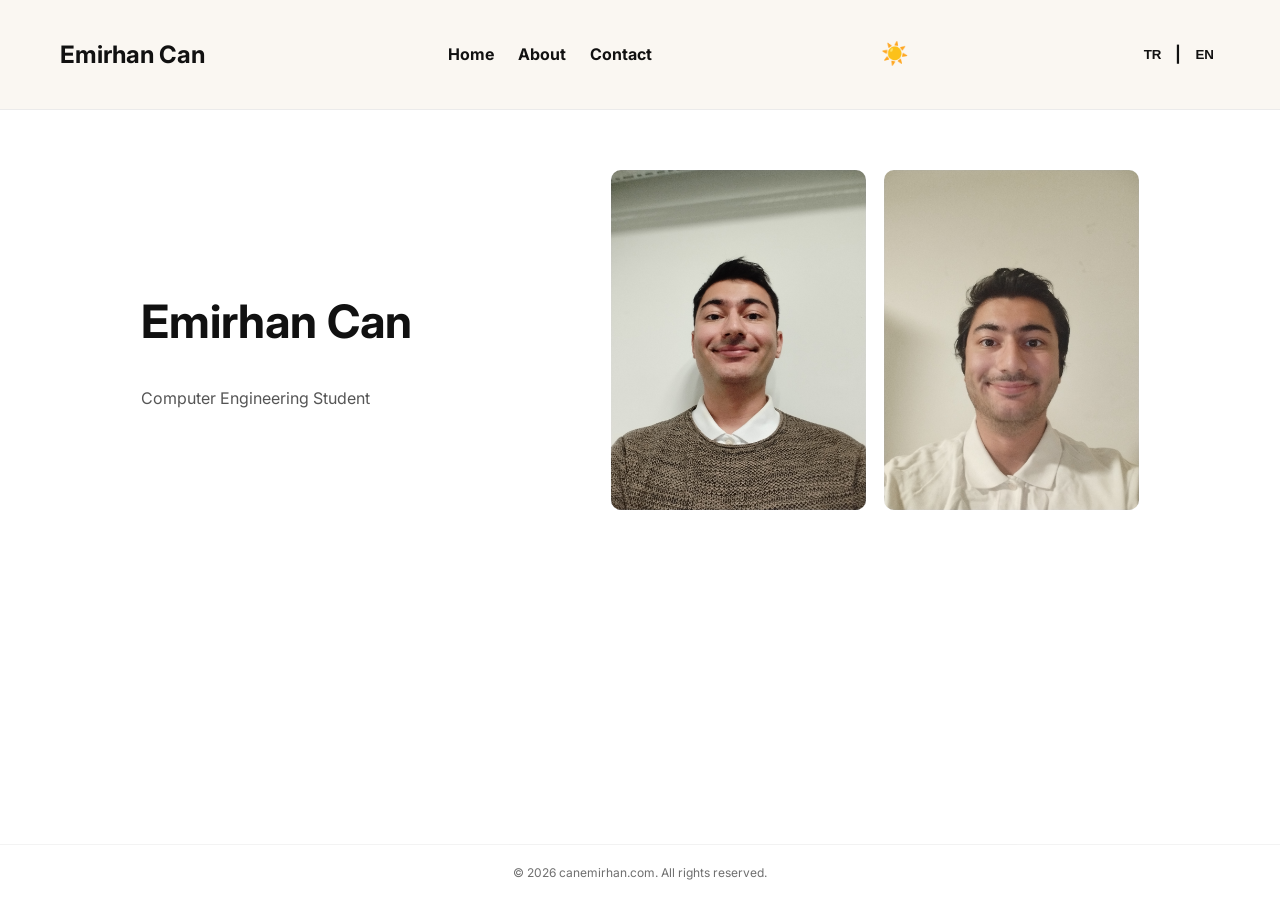
<file: index.html>
<!doctype html>
<html>
  <head>
    <title>Home</title>

    <script>
      (function () {
        const theme = localStorage.getItem("theme");
        const initialTheme = theme === "dark" ? "dark" : "light";
        document.documentElement.setAttribute("data-theme", initialTheme);

        const savedLang = localStorage.getItem("language") || "en";
        document.documentElement.setAttribute("data-lang", savedLang);

        window.addEventListener("DOMContentLoaded", function () {
          document.querySelectorAll("[data-tr]").forEach((el) => {
            el.textContent = el.dataset[savedLang];
          });
          document.documentElement.classList.add("lang-loaded");
        });
      })();
    </script>
    <link rel="icon" type="image/png" href="static/images/icons/favicon.png" />
    <link rel="preconnect" href="https://fonts.googleapis.com" />
    <link rel="preconnect" href="https://fonts.gstatic.com" crossorigin />
    <link
      href="https://fonts.googleapis.com/css2?family=Inter:wght@300;400;500;600;700&display=swap"
      rel="stylesheet"
    />
    <link rel="stylesheet" href="static/css/style.css" />
  </head>
  <body>
    <nav class="navbar">
      <a href="index.html" style="text-decoration: none; color: inherit"
        ><h2>Emirhan Can</h2></a
      >
      <div class="nav-links">
        <a href="index.html" data-en="Home" data-tr="Ana Sayfa">Home</a>
        <a href="about.html" data-en="About" data-tr="Hakkımda">About</a>
        <a href="contact.html" data-en="Contact" data-tr="İletişim">Contact</a>
      </div>

      <button id="theme-toggle" aria-label="Toggle theme"></button>
      <div class="language-toggle">
        <button id="lang-tr">TR</button>
        <span>|</span>
        <button id="lang-en">EN</button>
      </div>
    </nav>

    <hr class="nav-divider" />

    <main class="page-content">
      <section class="hero">
        <div class="hero-text">
          <h1 data-tr="Emirhan Can" data-en="Emirhan Can">Emirhan Can</h1>

          <p
            data-tr="Bilgisayar Mühendisliği Öğrencisi"
            data-en="Computer Engineering Student"
          >
            Computer Engineering Student
          </p>
        </div>

        <div class="hero-images">
          <div class="hero-image">
            <img
              src="static/images/photo2.jpg"
              alt="Emirhan profile photo"
              class="hero-photo"
            />
          </div>
          <div class="hero-image">
            <img
              src="static/images/photo.jpg"
              alt="Emirhan second profile photo"
              class="hero-photo"
            />
          </div>
        </div>
      </section>
    </main>

    <footer class="copyright">
      <p
        data-en="© 2026 canemirhan.com. All rights reserved."
        data-tr="© 2026 canemirhan.com. Tüm hakları saklıdır."
      >
        © 2026 canemirhan.com. All rights reserved.
      </p>
    </footer>

    <script src="static/js/theme.js"></script>
    <script src="static/js/language.js"></script>
    <script src="static/js/contact.js"></script>
    <script src="static/js/navigation.js"></script>
  </body>
</html>
</file>
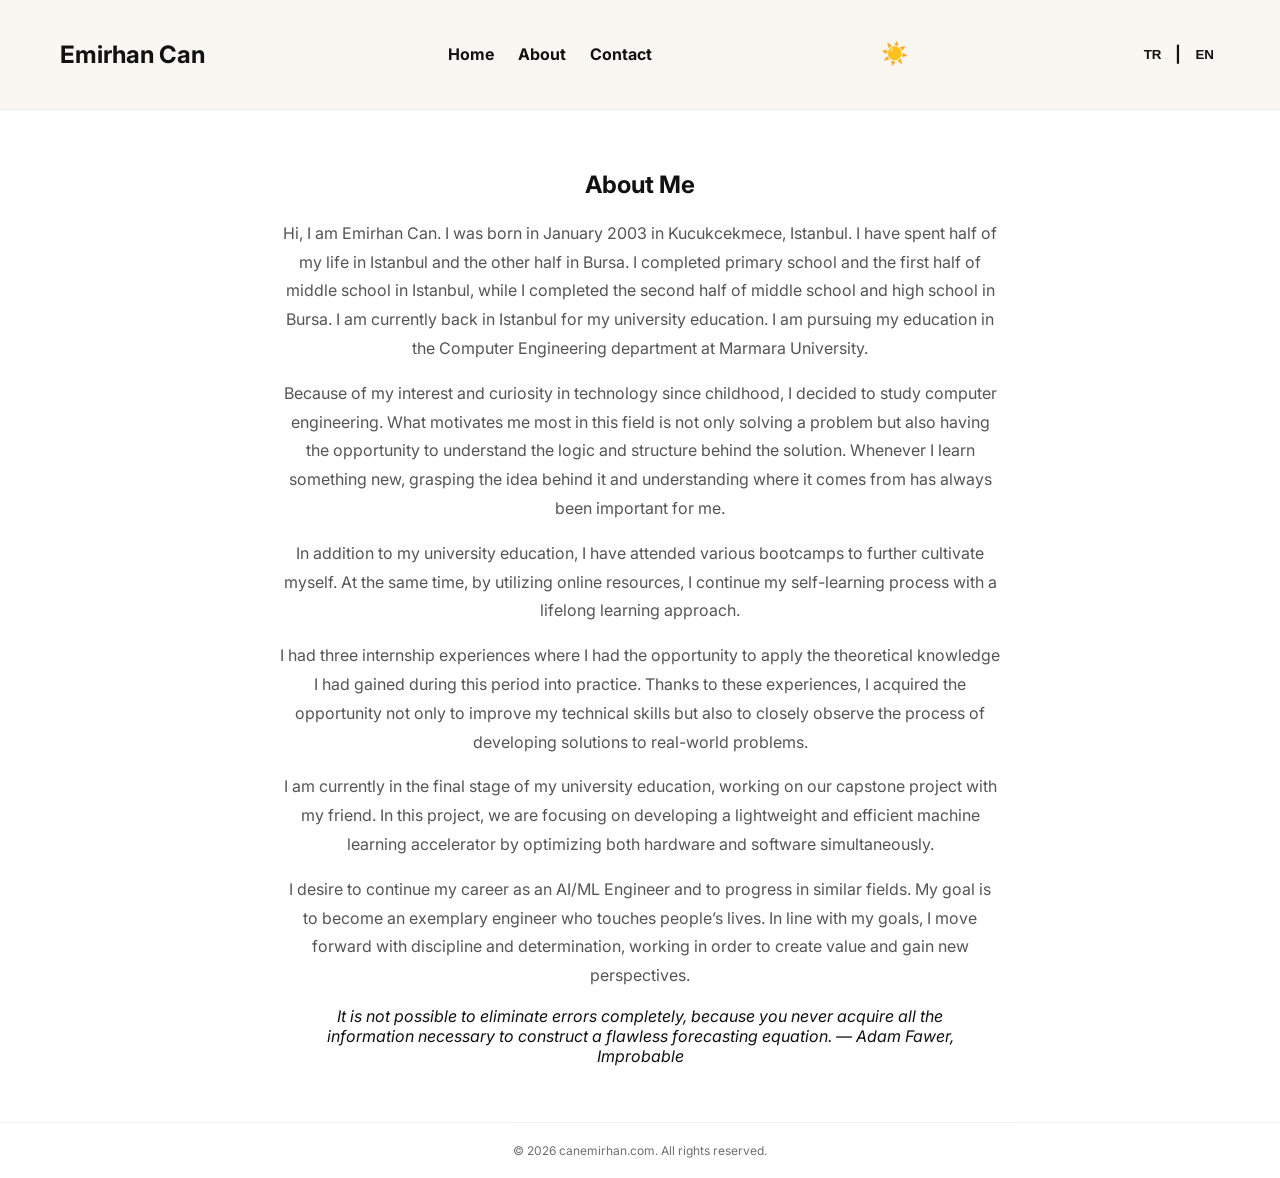
<file: about.html>
<!doctype html>
<html>
  <head>
    <title>Emirhan Can | About</title>

    <script>
      (function () {
        const theme = localStorage.getItem("theme");
        const initialTheme = theme === "dark" ? "dark" : "light";
        document.documentElement.setAttribute("data-theme", initialTheme);

        const savedLang = localStorage.getItem("language") || "en";
        document.documentElement.setAttribute("data-lang", savedLang);

        window.addEventListener("DOMContentLoaded", function () {
          document.querySelectorAll("[data-tr]").forEach((el) => {
            el.textContent = el.dataset[savedLang];
          });
          document.documentElement.classList.add("lang-loaded");
        });
      })();
    </script>
    <link rel="icon" type="image/png" href="static/images/icons/favicon.png" />
    <link rel="preconnect" href="https://fonts.googleapis.com" />
    <link rel="preconnect" href="https://fonts.gstatic.com" crossorigin />
    <link
      href="https://fonts.googleapis.com/css2?family=Inter:wght@300;400;500;600;700&display=swap"
      rel="stylesheet"
    />
    <link rel="stylesheet" href="static/css/style.css" />
  </head>
  <body>
    <nav class="navbar">
      <a href="index.html" style="text-decoration: none; color: inherit"
        ><h2>Emirhan Can</h2></a
      >
      <div class="nav-links">
        <a href="index.html" data-en="Home" data-tr="Ana Sayfa">Home</a>
        <a href="about.html" data-en="About" data-tr="Hakkımda">About</a>
        <a href="contact.html" data-en="Contact" data-tr="İletişim">Contact</a>
      </div>

      <button id="theme-toggle" aria-label="Toggle theme"></button>
      <div class="language-toggle">
        <button id="lang-tr">TR</button>
        <span>|</span>
        <button id="lang-en">EN</button>
      </div>
    </nav>

    <hr class="nav-divider" />

    <main class="page-content">
      <section class="about">
        <div class="about-content">
          <h1 data-en="About Me" data-tr="Hakkımda">About Me</h1>
          <p
            class="about-text"
            data-en="Hi, I am Emirhan Can. I was born in January 2003 in Kucukcekmece, Istanbul. I have spent half of my life in Istanbul and the other half in Bursa. I completed primary school and the first half of middle school in Istanbul, while I completed the second half of middle school and high school in Bursa. I am currently back in Istanbul for my university education. I am pursuing my education in the Computer Engineering department at Marmara University."
            data-tr="Merhaba, ben Emirhan Can. 2003 Ocak doğumluyum. İstanbul, Küçükçekmece'de dünyaya geldim. Yaşantımın yarısı İstanbul'da, yarısı da Bursa'da geçti, geçmeye de devam ediyor. İlkokul ve ortaokulun ilk yarısını İstanbul'da, ortaokulun diğer yarısı ve liseyi de Bursa'da okudum. Şu anda üniversite eğitimim için tekrar İstanbul'dayım. Marmara Üniversitesi, Bilgisayar Mühendisliği bölümünde öğrenimime devam ediyorum."
          >
            [Passage 1 Placeholder]
          </p>
          <p
            class="about-text"
            data-en="Because of my interest and curiosity in technology since childhood, I decided to study computer engineering. What motivates me most in this field is not only solving a problem but also having the opportunity to understand the logic and structure behind the solution. Whenever I learn something new, grasping the idea behind it and understanding where it comes from has always been important for me."
            data-tr="Çocukluğumdan gelen teknolojiye olan ilgim ve merakım nedeniyle bilgisayar mühendisliğini tercih ettim.  Bu alanda beni en çok motive eden şey, bir problemi çözmenin yanı sıra o çözümün arkasındaki mantığı ve yapıyı anlayabilme fırsatı sunabilmesidir. Yeni bir bilgi öğrendiğimde, onun arkasındaki fikri kavramak ve nereden geldiğini öğrenmek benim için her zaman önemli olmuştur."
          >
            [Passage 2 Placeholder]
          </p>
          <p
            class="about-text"
            data-en="In addition to my university education, I have attended various bootcamps to further cultivate myself. At the same time, by utilizing online resources, I continue my self-learning process with a lifelong learning approach."
            data-tr="Üniversite eğitimimin yanı sıra kendimi yetiştirmek için çeşitli eğitimlere katıldım. Aynı zamanda çevrimiçi kaynaklardan da faydalanarak yaşam boyu öğrenme anlayışıyla kendi kendime öğrenme sürecimi sürdürmeye devam ediyorum."
          >
            [Passage 3 Placeholder]
          </p>
          <p
            class="about-text"
            data-en="I had three internship experiences where I had the opportunity to apply the theoretical knowledge I had gained during this period into practice. Thanks to these experiences, I acquired the opportunity not only to improve my technical skills but also to closely observe the process of developing solutions to real-world problems."
            data-tr="Bu süreçte edindiğim teorik bilgileri pratiğe dökme fırsatı bulduğum üç adet staj deneyimim oldu. Bu deneyimler sayesinde hem teknik bilgilerimi geliştirme hem de gerçek dünya problemlerinee çözüm üretme sürecini yakından gözlemleme fırsatı elde ettim."
          >
            [Passage 4 Placeholder]
          </p>
          <p
            class="about-text"
            data-en="I am currently in the final stage of my university education, working on our capstone project with my friend. In this project, we are focusing on developing a lightweight and efficient machine learning accelerator by optimizing both hardware and software simultaneously."
            data-tr="Şu anda üniversite eğitimimin son aşamasında arkadaşım ile beraber bitirme projemiz üzerinde çalışıyoruz. Bu projede donanım ve yazılımı eşzamanlı olarak optimize ederek hafif ve verimli bir makine öğrenimi hızlandırıcısı geliştirmeye odaklanıyoruz."
          >
            [Passage 5 Placeholder]
          </p>
          <p
            class="about-text"
            data-en="I desire to continue my career as an AI/ML Engineer and to progress in similar fields. My goal is to become an exemplary engineer who touches people’s lives. In line with my goals, I move forward with discipline and determination, working in order to create value and gain new perspectives."
            data-tr="Kariyerime AI/ML Engineer olarak devam etmek ve buna benzer alanlarda ilerlemek istiyorum. İnsanlara dokunan ve örnek gösterilen bir mühendis olmayı hedefliyorum. Hedeflerim doğrultusunda disiplinli ve kararlı bir şekilde ilerliyor, değer yaratmak ve yeni perspektifler kazanmak için çalışıyorum."
          >
            [Passage 6 Placeholder]
          </p>
          <blockquote
            class="about-quote"
            style="font-style: italic"
            data-en="It is not possible to eliminate errors completely, because you never acquire all the information necessary to construct a flawless forecasting equation. — Adam Fawer, Improbable"
            data-tr="Söyleyeceklerim diğer olasılık metodolojisi için de geçerlidir, hiçbir şeyden tamamen emin olamazsın; o zaman tahmin yürütmek için kullanılan denklemler hataları en aza indirgemek içindir, hata payını ortadan kaldırmak için değil. — Adam Fawer, Olasılıksız"
          >
            [Quote Placeholder]
          </blockquote>
        </div>
      </section>
    </main>

    <footer class="copyright">
      <p
        data-en="© 2026 canemirhan.com. All rights reserved."
        data-tr="© 2026 canemirhan.com. Tüm hakları saklıdır."
      >
        © 2026 canemirhan.com. All rights reserved.
      </p>
    </footer>

    <script src="static/js/theme.js"></script>
    <script src="static/js/language.js"></script>
    <script src="static/js/contact.js"></script>
    <script src="static/js/navigation.js"></script>
  </body>
</html>
</file>
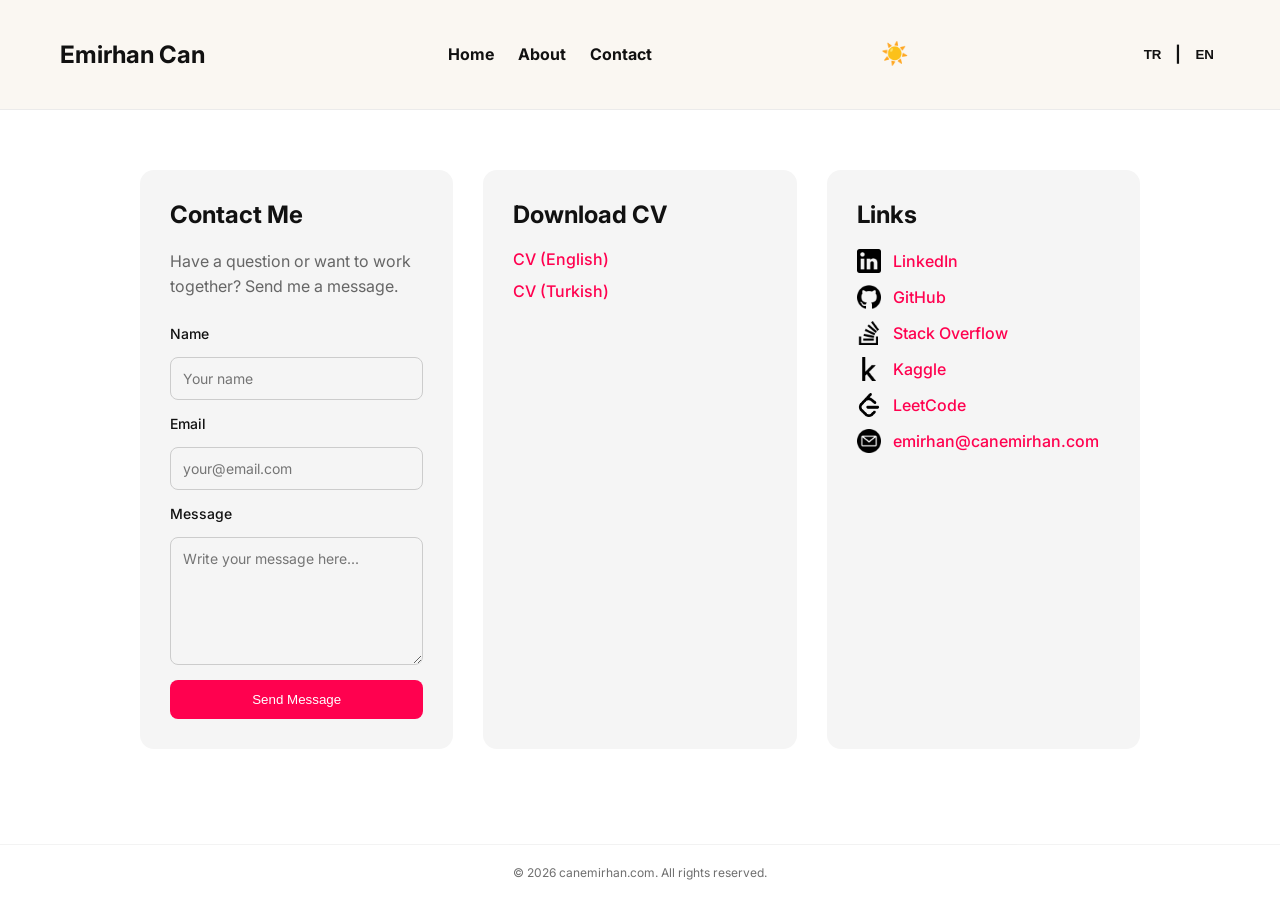
<file: contact.html>
<!doctype html>
<html>
  <head>
    <title>Contact</title>

    <script>
      (function () {
        const theme = localStorage.getItem("theme");
        const initialTheme = theme === "dark" ? "dark" : "light";
        document.documentElement.setAttribute("data-theme", initialTheme);

        const savedLang = localStorage.getItem("language") || "en";
        document.documentElement.setAttribute("data-lang", savedLang);

        window.addEventListener("DOMContentLoaded", function () {
          document.querySelectorAll("[data-tr]").forEach((el) => {
            el.textContent = el.dataset[savedLang];
          });
          document.documentElement.classList.add("lang-loaded");
        });
      })();
    </script>
    <link rel="icon" type="image/png" href="static/images/icons/favicon.png" />
    <link rel="preconnect" href="https://fonts.googleapis.com" />
    <link rel="preconnect" href="https://fonts.gstatic.com" crossorigin />
    <link
      href="https://fonts.googleapis.com/css2?family=Inter:wght@300;400;500;600;700&display=swap"
      rel="stylesheet"
    />
    <link rel="stylesheet" href="static/css/style.css" />
  </head>
  <body>
    <nav class="navbar">
      <a href="index.html" style="text-decoration: none; color: inherit"
        ><h2>Emirhan Can</h2></a
      >
      <div class="nav-links">
        <a href="index.html" data-en="Home" data-tr="Ana Sayfa">Home</a>
        <a href="about.html" data-en="About" data-tr="Hakkımda">About</a>
        <a href="contact.html" data-en="Contact" data-tr="İletişim">Contact</a>
      </div>

      <button id="theme-toggle" aria-label="Toggle theme"></button>
      <div class="language-toggle">
        <button id="lang-tr">TR</button>
        <span>|</span>
        <button id="lang-en">EN</button>
      </div>
    </nav>

    <hr class="nav-divider" />

    <main class="page-content">
      <section class="page">
        <div class="contact-container">
          <div class="contact-left contact-panel">
            <h2 data-en="Contact Me" data-tr="Bana Ulaşın">Contact Me</h2>
            <p
              class="contact-intro"
              data-en="Have a question or want to work together? Send me a message."
              data-tr="Bir sorunuz mu var veya birlikte çalışmak mı istiyorsunuz? Bana bir mesaj gönderin."
            >
              Have a question or want to work together? Send me a message.
            </p>
            <form
              class="contact-form"
              action="https://formspree.io/f/xzedqgkz"
              method="post"
            >
              <label for="name" data-en="Name" data-tr="İsim">Name</label>
              <input
                id="name"
                name="name"
                type="text"
                required
                data-placeholder-en="Your name"
                data-placeholder-tr="İsminiz"
                placeholder="Your name"
              />

              <label for="email" data-en="Email" data-tr="E-posta">Email</label>
              <input
                id="email"
                name="email"
                type="email"
                required
                data-placeholder-en="your@email.com"
                data-placeholder-tr="e-posta@adresiniz.com"
                placeholder="your@email.com"
              />

              <label for="message" data-en="Message" data-tr="Mesaj">Message</label>
              <textarea
                id="message"
                name="message"
                rows="6"
                required
                data-placeholder-en="Write your message here..."
                data-placeholder-tr="Mesajınızı buraya yazın..."
                placeholder="Write your message here..."
              ></textarea>
              <input
                type="hidden"
                name="_subject"
                value="New message from canemirhan.com"
              />

              <button
                type="submit"
                data-en="Send Message"
                data-tr="Mesaj Gönder"
              >
                Send Message
              </button>
              <p
                class="form-status"
                role="status"
                aria-live="polite"
                hidden
                data-success-en="Thanks! Your message has been sent."
                data-success-tr="Teşekkürler! Mesajınız gönderildi."
                data-error-en="Sorry, your message could not be sent. Please try again."
                data-error-tr="Üzgünüz, mesajınız gönderilemedi. Lütfen tekrar deneyin."
              ></p>
            </form>
          </div>

          <div class="contact-right contact-panel cv-download">
            <h2 data-en="Download CV" data-tr="CV İndir">Download CV</h2>
            <ul>
              <li>
                <a
                  href="static/files/emirhancan_cv_eng.pdf"
                  download
                  class="cv-attachment"
                >
                  <span data-en="CV (English)" data-tr="CV (İngilizce)"
                    >CV (English)</span
                  >
                </a>
              </li>
              <li>
                <a
                  href="static/files/emirhancan_cv_tr.pdf"
                  download
                  class="cv-attachment"
                >
                  <span data-en="CV (Turkish)" data-tr="CV (Türkçe)"
                    >CV (Turkish)</span
                  >
                </a>
              </li>
            </ul>
          </div>
          <div class="contact-panel social-media">
            <h2 data-en="Links" data-tr="Bağlantılar">Links</h2>
            <ul>
              <li>
                <a href="https://www.linkedin.com/in/emirhan-can/" target="_blank">
                  <img src="static/images/icons/linkedin.png" alt="LinkedIn" class="social-icon" />
                  LinkedIn
                </a>
              </li>
              <li>
                <a href="https://github.com/canemirhan" target="_blank">
                  <img src="static/images/icons/github.png" alt="GitHub" class="social-icon" />
                  GitHub
                </a>
              </li>
              <li>
                <a
                  href="https://stackoverflow.com/users/19494950/canemirhan"
                  target="_blank"
                >
                  <img
                    src="static/images/icons/stackoverflow.png"
                    alt="Stack Overflow"
                    class="social-icon"
                  />
                  Stack Overflow
                </a>
              </li>
              <li>
                <a href="https://www.kaggle.com/emirhancan" target="_blank">
                  <img
                    src="static/images/icons/kaggle.png"
                    alt="Kaggle"
                    class="social-icon"
                  />
                  Kaggle
                </a>
              </li>
              <li>
                <a href="https://leetcode.com/u/cannemirhann/" target="_blank">
                  <img
                    src="static/images/icons/leetcode.png"
                    alt="LeetCode"
                    class="social-icon"
                  />
                  LeetCode
                </a>
              </li>
              <li>
                <a href="mailto:emirhan@canemirhan.com">
                  <img
                    src="static/images/icons/emailicon.png"
                    alt="Email"
                    class="social-icon"
                  />
                  emirhan@canemirhan.com
                </a>
              </li>
            </ul>
          </div>
        </div>
      </section>
    </main>

    <footer class="copyright">
      <p
        data-en="© 2026 canemirhan.com. All rights reserved."
        data-tr="© 2026 canemirhan.com. Tüm hakları saklıdır."
      >
        © 2026 canemirhan.com. All rights reserved.
      </p>
    </footer>

    <script src="static/js/theme.js"></script>
    <script src="static/js/language.js"></script>
    <script src="static/js/contact.js"></script>
    <script src="static/js/navigation.js"></script>
  </body>
</html>
</file>
<file: static/css/style.css>
:root {
    --bg-color: #ffffff;
    --text-color: #111111;
    --card-bg: #f5f5f5;
    --accent: #ff014f;
    --top-bar-bg: #faf7f2;
    --divider-color: rgba(0, 0, 0, 0.08);
}

[data-theme="dark"] {
    --bg-color: #0f172a;
    --text-color: #e5e7eb;
    --card-bg: #1e293b;
    --accent: #ff4d6d;
    --top-bar-bg: #0b1220;
    --divider-color: rgba(255, 255, 255, 0.12);
}

/* Hide language-specific content until JavaScript loads */
[data-tr]:not(.lang-ready) {
    opacity: 0;
}

html.lang-loaded [data-tr] {
    opacity: 1;
    transition: opacity 0.1s ease-in;
}


body {
    margin: 0;
    font-family: 'Inter', -apple-system, BlinkMacSystemFont, 'Segoe UI', Roboto, sans-serif;
    background: var(--bg-color);
    color: var(--text-color);
    min-height: 100vh;
    display: flex;
    flex-direction: column;
}

.page-content {
    flex: 1;
    display: flex;
    flex-direction: column;
}

/* Navbar */
.navbar {
    padding: 20px 60px;
    font-weight: bold;
    background: var(--top-bar-bg);
}

.nav-divider {
    border: none;
    border-top: 1px solid var(--divider-color);
    margin: 0;
}

/* Hero layout */
.hero {
    display: flex;
    justify-content: center;
    align-items: center;
    padding: 60px 40px 40px 40px;
    gap: 20px;
}

/* Left text */
.hero-text {
    flex: 1;
    max-width: 450px;
}

.subtitle {
    font-size: 12px;
    letter-spacing: 2px;
    color: #888;
}

.hero h1 {
    font-size: 46px;
    line-height: 1.2;
}

.accent {
    color: var(--accent);
}

.hero p {
    margin-top: 20px;
    color: #555;
}

.hero-image {
    display: flex;
    justify-content: center;
    align-items: center;
}

.hero-images {
    display: flex;
    gap: 18px;
    justify-content: center;
    align-items: center;
    flex-wrap: wrap;
}

.hero-photo {
    max-width: 280px;
    max-height: 340px;
    width: 100%;
    height: auto;
    border-radius: 10px;
    object-fit: cover;
}




.navbar {
    display: flex;
    justify-content: space-between;
    align-items: center;
    padding: 20px 60px;
}

.nav-links a {
    margin-left: 20px;
    text-decoration: none;
    color: var(--text-color);
}

.page {
    padding: 60px 40px 40px 40px;
}

.page h1 {
    margin-bottom: 40px;
    text-align: center;
}

.about {
    padding: 60px 40px 40px 40px;
    display: flex;
    justify-content: center;
}

.about-content {
    max-width: 720px;
    text-align: center;
}

.about-eyebrow {
    display: inline-block;
    font-size: 12px;
    letter-spacing: 2px;
    text-transform: uppercase;
    color: #888;
    margin-bottom: 16px;
}

.about-content h1 {
    margin: 0 0 20px 0;
}

.about-text {
    font-size: 16px;
    line-height: 1.8;
    margin: 0 0 16px 0;
    color: #555;
}

.card-grid {
    display: grid;
    grid-template-columns: repeat(auto-fit, minmax(280px, 1fr));
    gap: 30px;
}

.card {
    background: var(--card-bg);
    padding: 25px;
    border-radius: 14px;
    box-shadow: 0 10px 25px rgba(0,0,0,0.05);
}

.card h3 {
    margin-top: 0;
}

.card p {
    color: #555;
}

.tech {
    display: inline-block;
    margin-top: 15px;
    font-size: 13px;
    color: #888;
}

.hobby-card {
    text-align: center;
}

.character-card img {
    width: 100%;
    height: 220px;
    object-fit: cover;
    border-radius: 10px;
    margin-bottom: 15px;
}

.contact-form {
    display: flex;
    flex-direction: column;
    gap: 15px;
    margin: 25px 0 0;
}

.contact-form label {
    font-size: 14px;
    font-weight: 500;
}

.contact-form input,
.contact-form textarea {
    padding: 12px;
    border-radius: 8px;
    border: 1px solid #ccc;
    font-size: 14px;
    background: var(--card-bg);
    color: var(--text-color);
    font-family: inherit;
    resize: vertical;
}

.contact-form input:focus,
.contact-form textarea:focus {
    outline: 2px solid var(--accent);
    outline-offset: 1px;
}

.contact-form button {
    padding: 12px;
    border: none;
    background: var(--accent);
    color: white;
    border-radius: 8px;
    cursor: pointer;
    font-weight: 500;
    transition: opacity 0.2s;
}

.contact-form button:hover {
    opacity: 0.9;
}

.contact-form button:disabled {
    cursor: wait;
    opacity: 0.7;
}

.form-status {
    margin: 0;
    font-size: 14px;
    line-height: 1.5;
}

.form-status.success {
    color: #16803c;
}

.form-status.error {
    color: #c62828;
}

.contact-container {
    display: grid;
    grid-template-columns: repeat(3, minmax(0, 1fr));
    gap: 30px;
    max-width: 1000px;
    margin: 0 auto;
}

.contact-left {
    min-width: 0;
}

.contact-right {
    min-width: 0;
}

.contact-panel {
    background: var(--card-bg);
    border-radius: 14px;
    padding: 30px;
}

.contact-panel h2 {
    margin-top: 0;
}

.contact-intro {
    line-height: 1.6;
    color: #666;
    margin-bottom: 0;
}

.social-media ul {
    list-style: none;
    padding: 0;
}

.social-media li {
    margin-bottom: 12px;
}

.social-media a {
    color: var(--accent);
    text-decoration: none;
    font-weight: 500;
    display: flex;
    align-items: center;
    gap: 12px;
}

.social-media a:hover {
    text-decoration: underline;
}

.contact-info ul {
    list-style: none;
    padding: 0;
}

.contact-info li {
    margin-bottom: 12px;
}

.contact-info a {
    color: var(--accent);
    text-decoration: none;
    font-weight: 500;
    display: flex;
    align-items: center;
    gap: 12px;
}

.contact-info a:hover {
    text-decoration: underline;
}

.contact-icon {
    width: 24px;
    height: 24px;
    object-fit: contain;
}

.social-icon {
    width: 24px;
    height: 24px;
    object-fit: contain;
}

.btn-download {
    display: inline-block;
    padding: 12px 24px;
    background: var(--accent);
    color: white;
    border-radius: 8px;
    text-decoration: none;
    font-weight: 500;
    cursor: pointer;
}

.btn-download:hover {
    opacity: 0.9;
}

.cv-attachment {
    color: var(--accent);
    text-decoration: none;
    font-weight: 500;
    display: flex;
    align-items: center;
    gap: 12px;
    cursor: pointer;
}

.cv-attachment:hover {
    text-decoration: underline;
}

.cv-download ul {
    list-style: none;
    padding: 0;
}

.cv-download li {
    margin-bottom: 12px;
}

@media (max-width: 700px) {
    .contact-container {
        flex-direction: column;
        grid-template-columns: 1fr;
    }

    .contact-panel {
        padding: 24px;
    }
}

@media (max-width: 900px) {
    .hero {
        flex-direction: column;
        text-align: center;
    }

    .hero-images {
        margin-top: 40px;
    }

    .navbar {
        flex-direction: column;
        gap: 15px;
    }
}

#theme-toggle {
    background: none;
    border: none;
    font-size: 22px;
    cursor: pointer;
    line-height: 1;
}

#theme-toggle::before {
    content: "☀️";
    display: inline-block;
}

html[data-theme="dark"] #theme-toggle::before {
    content: "🌙";
}

.language-toggle {
    display: flex;
    gap: 8px;
    align-items: center;
}

.language-toggle button {
    background: none;
    border: none;
    font-weight: bold;
    cursor: pointer;
    color: var(--text-color);
}

.language-toggle button:hover {
    text-decoration: underline;
}

/* Copyright Footer */
.copyright {
    text-align: center;
    padding: 20px 20px;
    margin-top: 0;
    border-top: 1px solid var(--divider-color);
    color: var(--text-color);
    opacity: 0.6;
    font-size: 0.75rem;
}

.copyright p {
    margin: 0;
}

@media (max-width: 600px) {
    .copyright {
        padding: 14px 12px;
        font-size: 0.7rem;
    }
}
</file>
